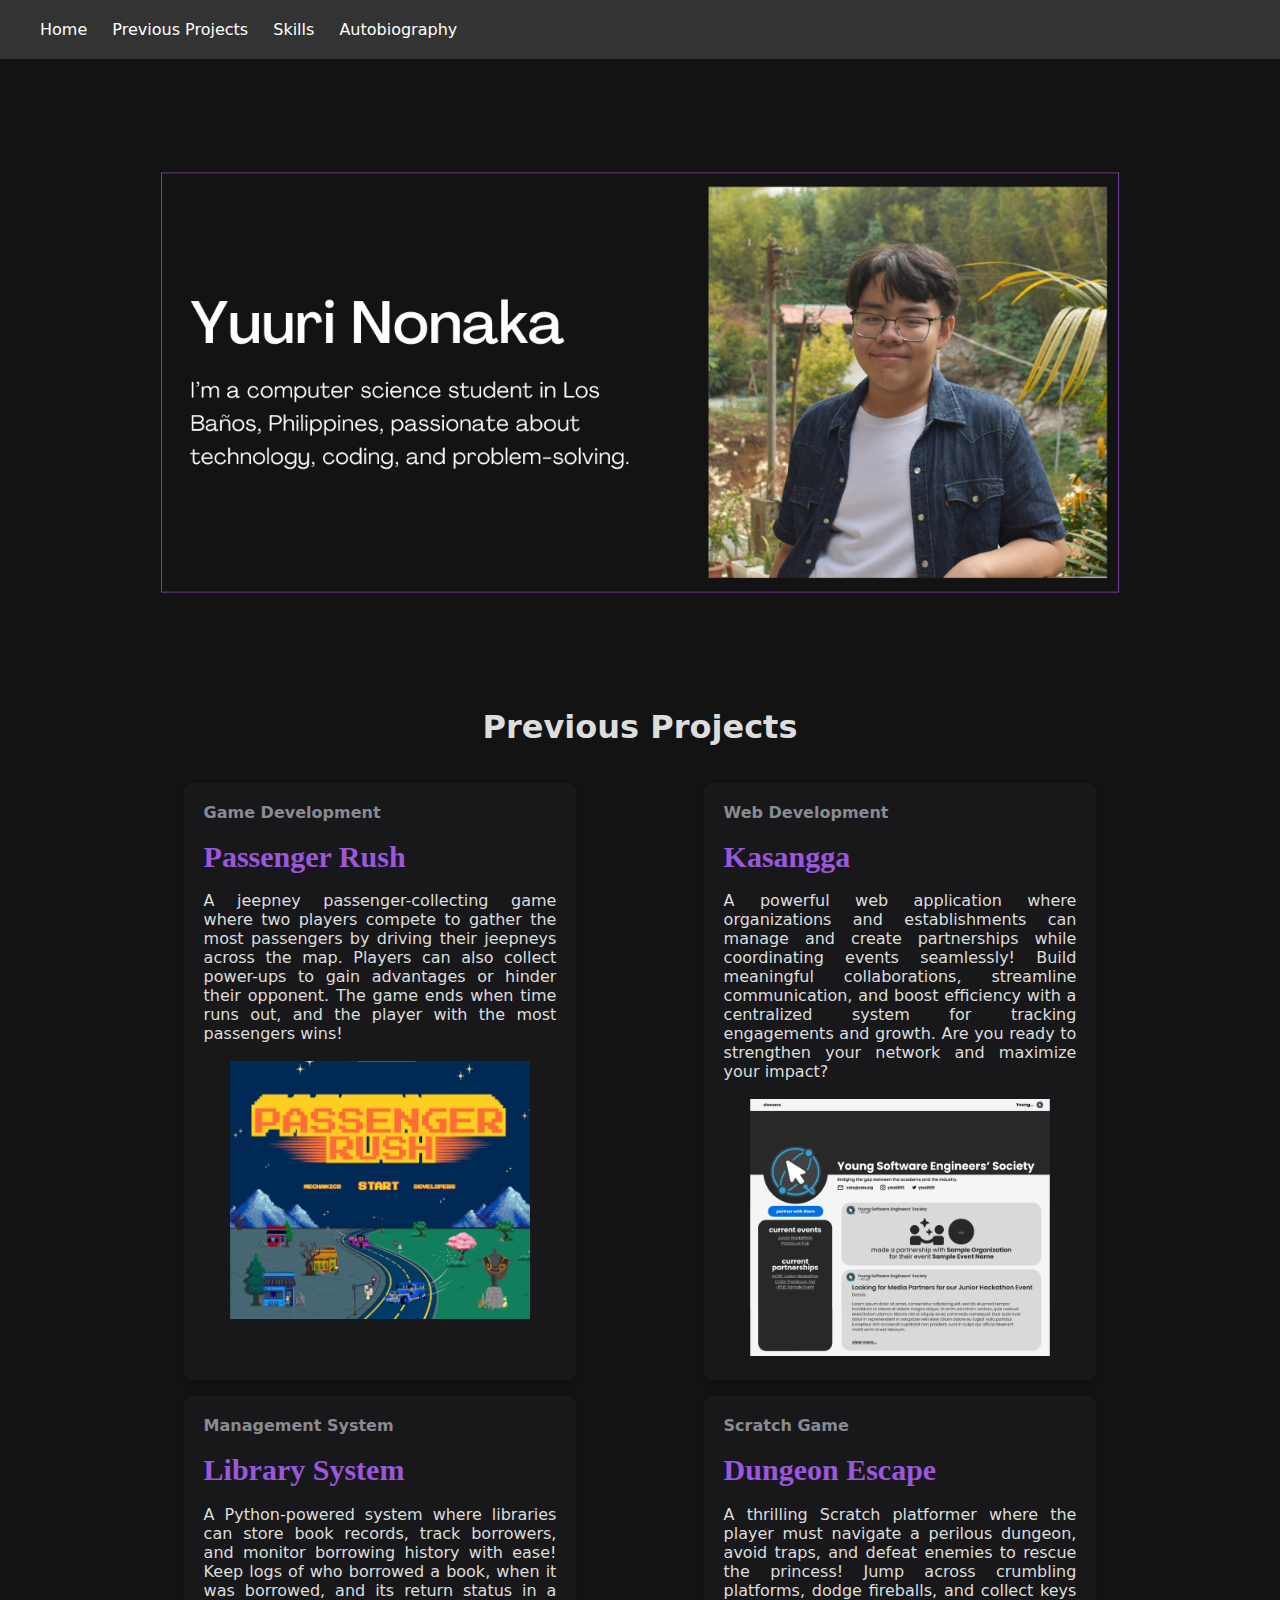
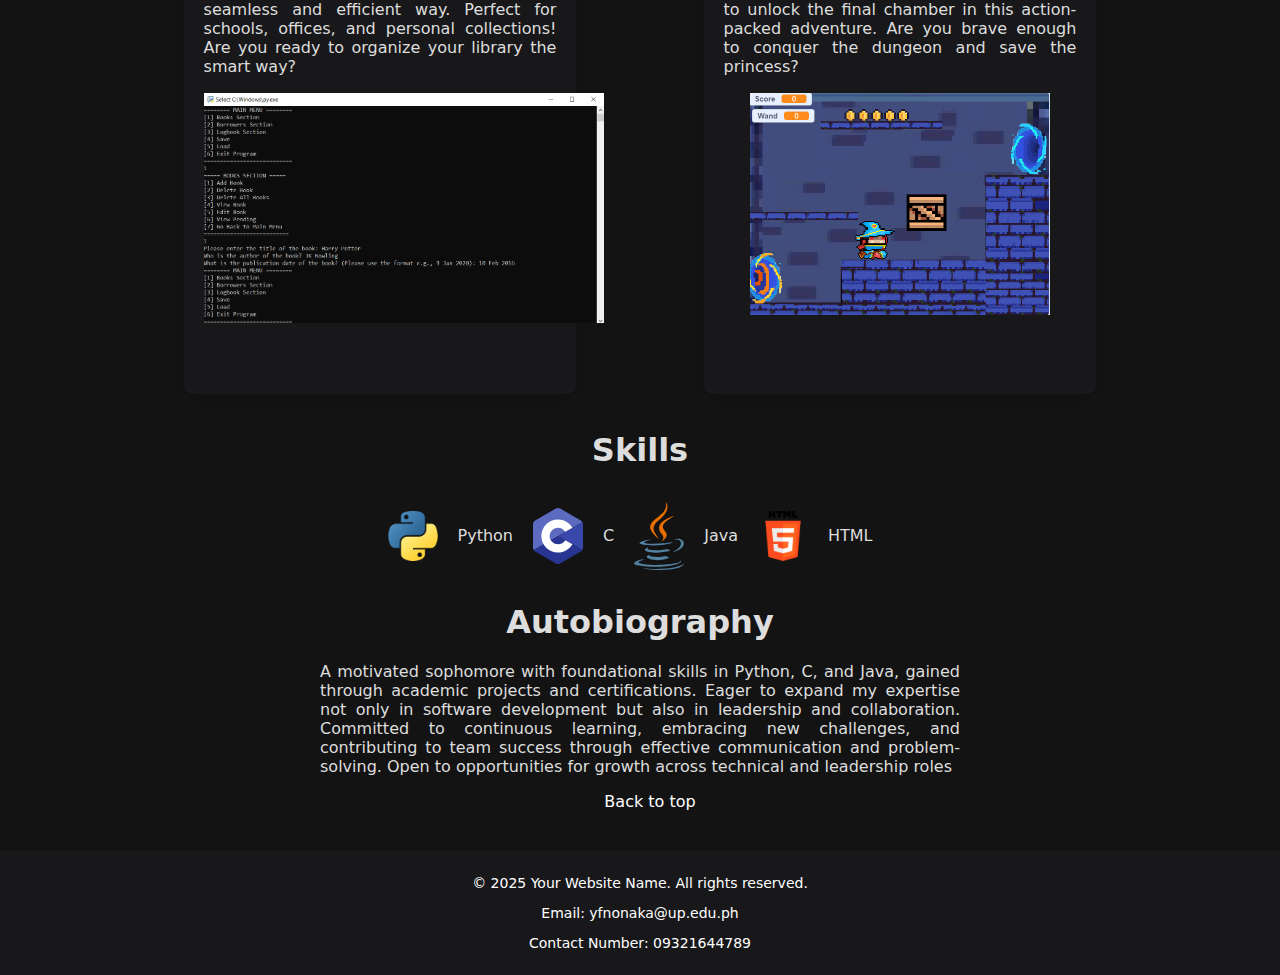
<file: index.html>
<!DOCTYPE html>
<html>
<head>
  <title>Nonaka Portfolio</title>
  <link rel="stylesheet" href="./styles.css">
</head>
<body>
  <div class="navbar">
    <a href="#">Home</a>
    <a href="#previousProjects">Previous Projects</a>
    <a href="#skills">Skills</a>
    <a href="#autobiography">Autobiography</a>
  </div>

  <img class = "header-photo" src="./images/landing.png" alt="Landing" width="1080">
  <h1 id="previousProjects">Previous Projects</h1>
  <div class="grid-container">
    <div class="card">
      <div class="software-type">Game Development</div>
      <div class="software-name">Passenger Rush</div>
      <div class="description">A jeepney passenger-collecting game where two players compete to gather the most passengers by driving their jeepneys across the map. Players can also collect power-ups to gain advantages or hinder their opponent. The game ends when time runs out, and the player with the most passengers wins!</div>
      <img src="./images/projects/passenger-rush.png" alt="Passenger Rush" class="image" width=300px>
      </div>
    <div class="card">
      <div class="software-type">Web Development</div>
      <div class="software-name">Kasangga</div>
      <div class="description">A powerful web application where organizations and establishments can manage and create partnerships while coordinating events seamlessly! Build meaningful collaborations, streamline communication, and boost efficiency with a centralized system for tracking engagements and growth.

        Are you ready to strengthen your network and maximize your impact?</div>
      <img src="./images/projects/kasangga.png" alt="Kasangga" class="image" width=300px>
    </div>
    <div class="card">
      <div class="software-type">Management System</div>
      <div class="software-name">Library System</div>
      <div class="description">A Python-powered system where libraries can store book records, track borrowers, and monitor borrowing history with ease! Keep logs of who borrowed a book, when it was borrowed, and its return status in a seamless and efficient way. Perfect for schools, offices, and personal collections! Are you ready to organize your library the smart way?</div>
      <img src="./images/projects/library-system.png" alt="Library System" class="image" width=400px>
    </div>
    <div class="card">
      <div class="software-type">Scratch Game</div>
      <div class="software-name">Dungeon Escape</div>
      <div class="description">A thrilling Scratch platformer where the player must navigate a perilous dungeon, avoid traps, and defeat enemies to rescue the princess! Jump across crumbling platforms, dodge fireballs, and collect keys to unlock the final chamber in this action-packed adventure. Are you brave enough to conquer the dungeon and save the princess?</div>
      <img src="./images/projects/platformer.png" alt="Simple Platformer" class="image" width=300px>
    </div>
  </div>
  <h1 id="skills">Skills</h1>
  <div class="skill-containers">
    <img src="./images/skills/python.png" alt="Python" class="python" width = "50">
    <div class="skill-text">
        <p>Python</p>
    </div>
    <img src="./images/skills/c.svg" alt="C" class="c" width = "50">
    <div class="skill-text">
      <p>C</p>
    </div>
    <img src="./images/skills/java.svg" alt="Java" class="java" width = "50">
    <div class="skill-text">
      <p>Java</p>
    </div>
    <img src="./images/skills/html5.png" alt="html" class="html" width = "50">
    <div class="skill-text">
      <p>HTML</p>
    </div>
</div>
  <h1 id="autobiography">Autobiography</h1>
  <p class = "autobiography-text">
    A motivated sophomore with foundational skills in Python, C, and Java, gained through academic projects and
    certifications. Eager to expand my expertise not only in software development but also in leadership and
    collaboration. Committed to continuous learning, embracing new challenges, and contributing to team success
    through effective communication and problem-solving. Open to opportunities for growth across technical and
    leadership roles
  </p>
  <div class = "back-to-top">
    <a href="#">Back to top</a>
  </div>
  <footer>
    <p>© 2025 Your Website Name. All rights reserved.</p>
    <p>Email: yfnonaka@up.edu.ph</p>
    <p>Contact Number: 09321644789</p>
  </footer>
</body>
</html>
</file>
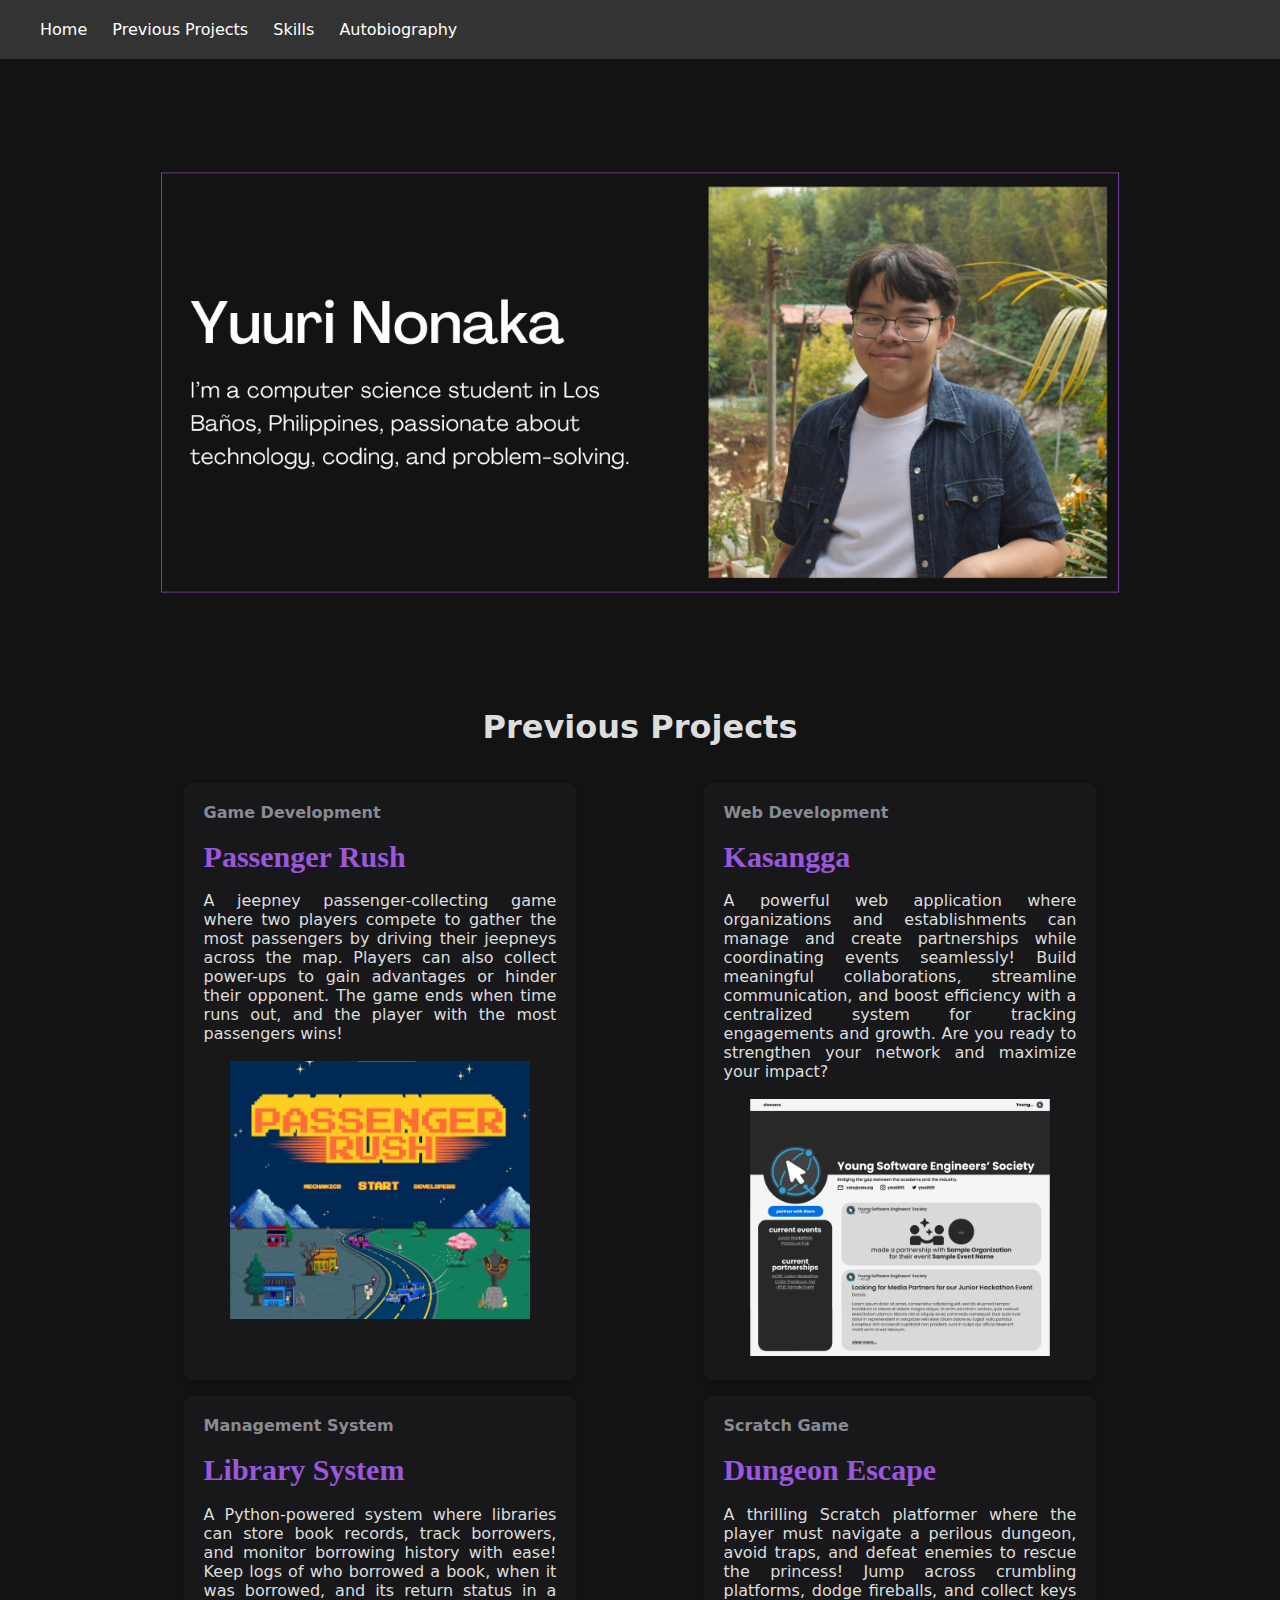
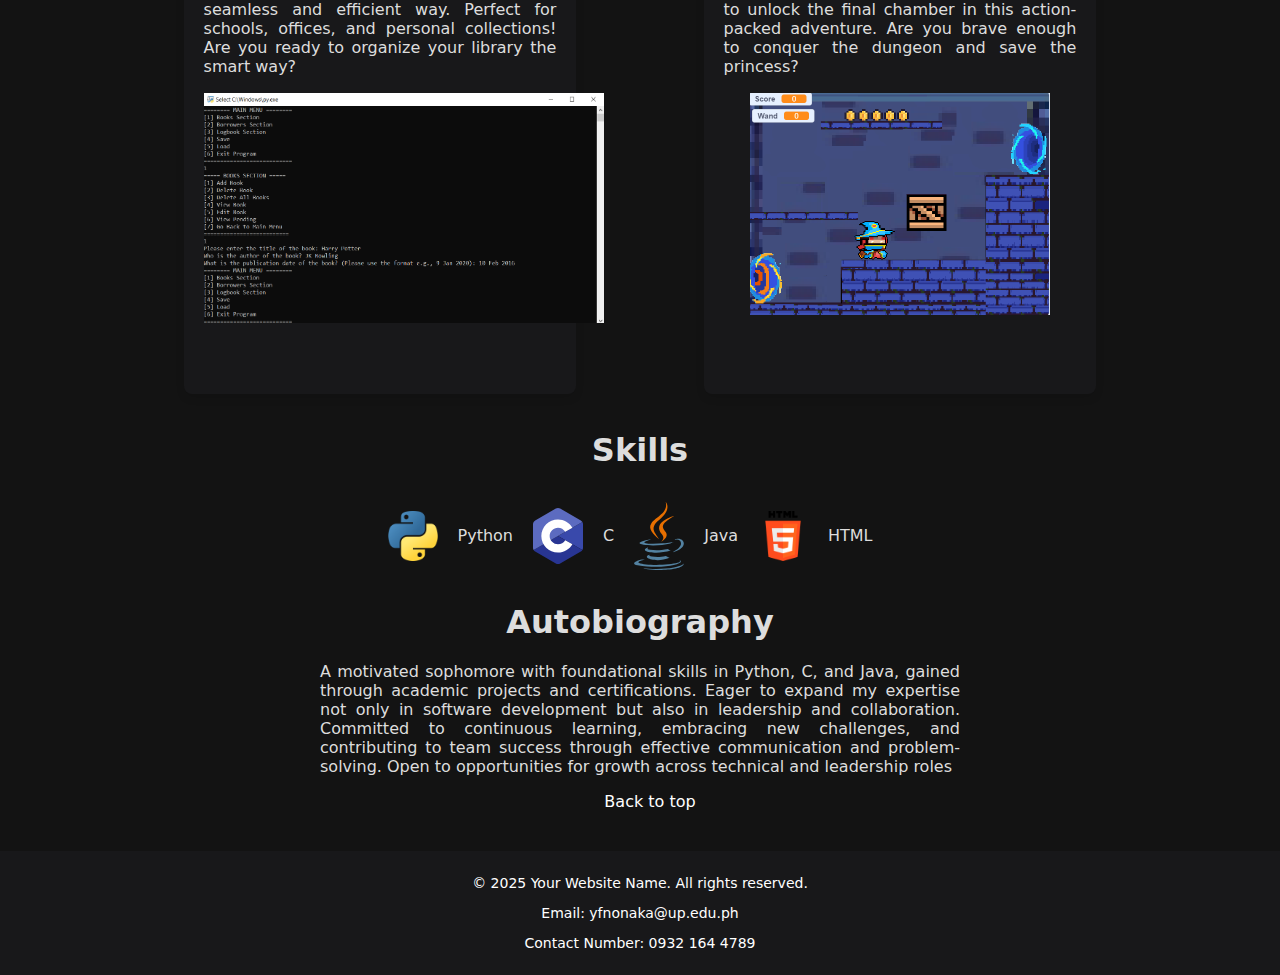
<file: NonakaPortfolio.html>
<!DOCTYPE html>
<html>
<head>
  <title>Nonaka Portfolio</title>
  <link rel="stylesheet" href="styles.css">
</head>
<body>
  <div class="navbar">
    <a href="#">Home</a>
    <a href="#previousProjects">Previous Projects</a>
    <a href="#skills">Skills</a>
    <a href="#autobiography">Autobiography</a>
  </div>

  <img class = "header-photo" src="images/landing.png" alt="Landing" width="1080">
  <h1 id="previousProjects">Previous Projects</h1>
  <div class="grid-container">
    <div class="card">
      <div class="software-type">Game Development</div>
      <div class="software-name">Passenger Rush</div>
      <div class="description">A jeepney passenger-collecting game where two players compete to gather the most passengers by driving their jeepneys across the map. Players can also collect power-ups to gain advantages or hinder their opponent. The game ends when time runs out, and the player with the most passengers wins!</div>
      <img src="images/projects/passenger-rush.png" alt="Passenger Rush" class="image" width=300px>
      </div>
    <div class="card">
      <div class="software-type">Web Development</div>
      <div class="software-name">Kasangga</div>
      <div class="description">A powerful web application where organizations and establishments can manage and create partnerships while coordinating events seamlessly! Build meaningful collaborations, streamline communication, and boost efficiency with a centralized system for tracking engagements and growth.

        Are you ready to strengthen your network and maximize your impact?</div>
      <img src="images/projects/kasangga.png" alt="Kasangga" class="image" width=300px>
    </div>
    <div class="card">
      <div class="software-type">Management System</div>
      <div class="software-name">Library System</div>
      <div class="description">A Python-powered system where libraries can store book records, track borrowers, and monitor borrowing history with ease! Keep logs of who borrowed a book, when it was borrowed, and its return status in a seamless and efficient way. Perfect for schools, offices, and personal collections! Are you ready to organize your library the smart way?</div>
      <img src="images/projects/library-system.png" alt="Library System" class="image" width=400px>
    </div>
    <div class="card">
      <div class="software-type">Scratch Game</div>
      <div class="software-name">Dungeon Escape</div>
      <div class="description">A thrilling Scratch platformer where the player must navigate a perilous dungeon, avoid traps, and defeat enemies to rescue the princess! Jump across crumbling platforms, dodge fireballs, and collect keys to unlock the final chamber in this action-packed adventure. Are you brave enough to conquer the dungeon and save the princess?</div>
      <img src="images/projects/platformer.png" alt="Simple Platformer" class="image" width=300px>
    </div>
  </div>
  <h1 id="skills">Skills</h1>
  <div class="skill-containers">
    <img src="images/skills/python.png" alt="Python" class="python" width = "50">
    <div class="skill-text">
        <p>Python</p>
    </div>
    <img src="images/skills/c.svg" alt="C" class="c" width = "50">
    <div class="skill-text">
      <p>C</p>
    </div>
    <img src="images/skills/java.svg" alt="Java" class="java" width = "50">
    <div class="skill-text">
      <p>Java</p>
    </div>
    <img src="images/skills/html5.png" alt="html" class="html" width = "50">
    <div class="skill-text">
      <p>HTML</p>
    </div>
</div>
  <h1 id="autobiography">Autobiography</h1>
  <p class = "autobiography-text">
    A motivated sophomore with foundational skills in Python, C, and Java, gained through academic projects and
    certifications. Eager to expand my expertise not only in software development but also in leadership and
    collaboration. Committed to continuous learning, embracing new challenges, and contributing to team success
    through effective communication and problem-solving. Open to opportunities for growth across technical and
    leadership roles
  </p>
  <div class = "back-to-top">
    <a href="#">Back to top</a>
  </div>
  <footer>
    <p>© 2025 Your Website Name. All rights reserved.</p>
    <p>Email: yfnonaka@up.edu.ph</p>
    <p>Contact Number: 0932 164 4789</p>
  </footer>
</body>
</html>
</file>
<file: styles.css>
body {
    background-color: #131313;
    color:#ddd;
    font-family: system-ui, -apple-system, BlinkMacSystemFont, 'Segoe UI', Roboto, Oxygen, Ubuntu, Cantarell, 'Open Sans', 'Helvetica Neue', sans-serif;
    margin: 0;
    padding: 0;
}

.navbar {
    background-color: #333;
    padding: 20px;
    position: sticky;
    top: 0;
}

.navbar a {
    color: white;
    text-decoration: none;
    margin-left: 20px;
}

.navbar a:hover {
    color: #ddd;
}

.back-to-top{
    text-align: center;
    margin-bottom: 40px;
}

.back-to-top a {
    color: white;
    text-decoration: none;
    margin-left: 20px;
}

.back-to-top a:hover {
    color: #ddd;
}

.header-photo {
    margin-top: 20px;
    display: block;
    margin-left: auto;
    margin-right: auto;
    border-radius: 10px;
}

h1 {
    display: block;
    text-align: center;
}

.grid-container {
    display: grid;
    grid-template-columns: repeat(2, 1fr);
    grid-template-rows: repeat(2, 1fr);
    gap: 16px;
    padding: 16px;
    max-width: 80%;
    margin-left: auto;
    margin-right: auto;
}
  
.card {
    background-color: #18181a;
    padding: 20px;
    text-align: center;
    border-radius: 8px;
    box-shadow: 0 4px 8px rgba(0, 0, 0, 0.1);
    width: 70%;
    margin-left: auto;
    margin-right: auto;
}

.skill-containers {
    display: flex;
    align-items: center; 
    justify-content: center;
    margin: auto;
}

.skill-text{
    padding:20px;
}

.autobiography-text{
    width: 50%;
    text-align: justify;
    margin-left: auto;
    margin-right: auto;
}

.software-type{
    color:#898b93;
    text-align: left;
    font-weight: 700;
}

.software-name{
    color:#9b57dd;
    text-align: left;
    font-family: Merriweather;
    font-size: 1.875rem;;
    font-weight: 700;
    margin-top: 5%;
}

.description{
    text-align: justify;
    margin-top: 5%;
    margin-bottom: 5%;
}

footer {
    background-color: #18181a;
    color: #fff;
    text-align: center;
    padding: 20px;
    padding-top: 10px;
    padding-bottom: 10px;
    font-size: 14px;
}

.footer-container {
    max-width: 600px;
    margin: auto;
}

footer a {
    color: #4da8da; /* Highlight email & phone */
    text-decoration: none;
}

footer a:hover {
    text-decoration: underline;
}
</file>
